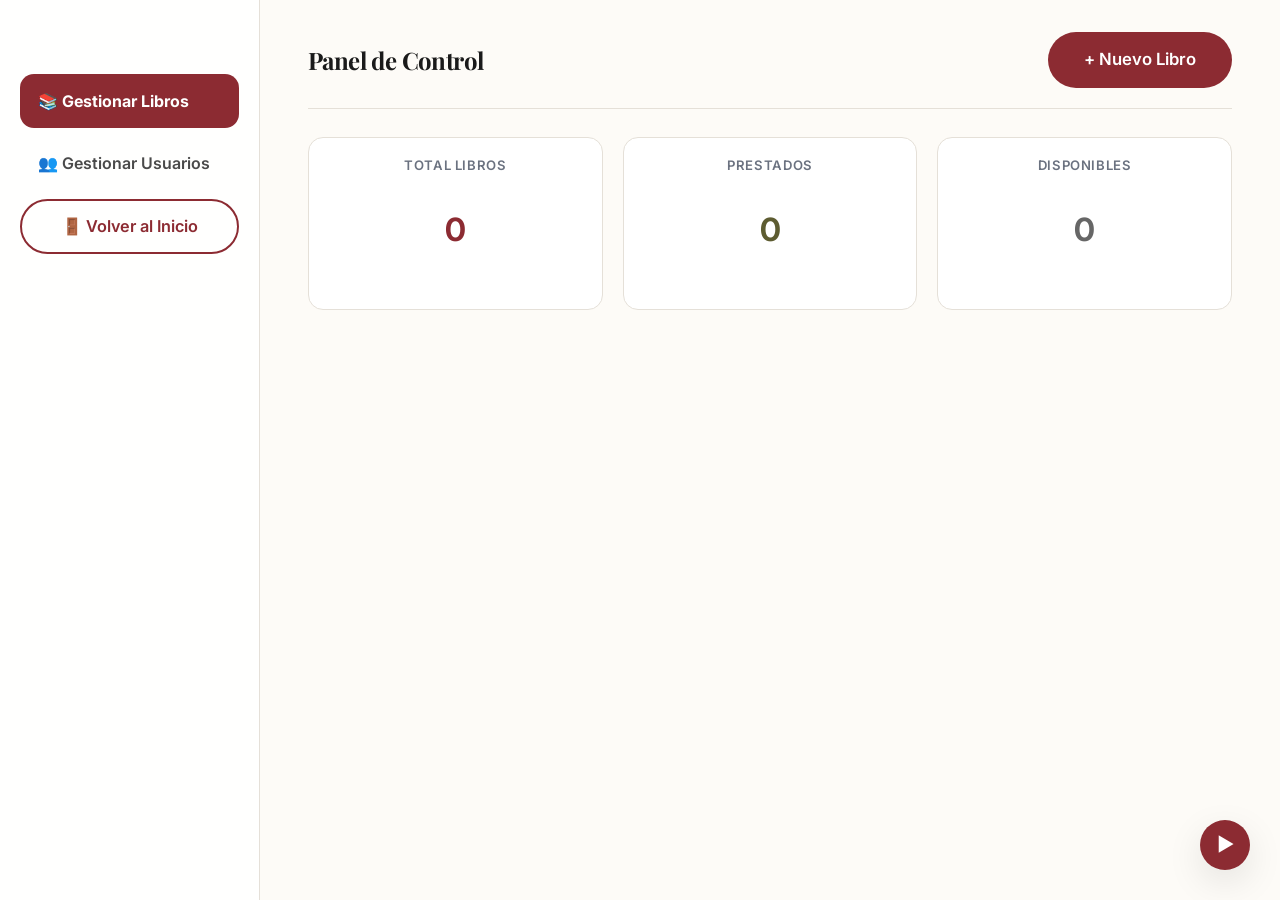
<file: administracion.html>
<!doctype html>
<html lang="es">
  <head>
    <meta charset="UTF-8" />
    <meta name="viewport" content="width=device-width, initial-scale=1.0" />
    <link rel="preconnect" href="https://fonts.googleapis.com" />
    <link rel="preconnect" href="https://fonts.gstatic.com" crossorigin />
    <link
      href="https://fonts.googleapis.com/css2?family=Inter:wght@400;500;600;700&family=Playfair+Display:wght@600;700;800&display=swap"
      rel="stylesheet"
    />
    <link rel="stylesheet" href="global.css" />
    <title>Panel de Administración - Biblioteca Digital</title>
  </head>

  <body>
    <audio id="musica-fondo" loop>
      <source src="imagenes/musicword-library-312688.mp3" type="audio/mpeg" />
    </audio>

    <button
      id="control-audio"
      class="boton-flotante-audio"
      onclick="toggleAudio()"
    >
      <span id="icono-audio">▶</span>
    </button>

    <script>
      function toggleAudio() {
        const audio = document.getElementById("musica-fondo");
        const icono = document.getElementById("icono-audio");

        if (audio.paused) {
          audio.play();
          icono.innerText = "⏸"; // Cambia a pausa
        } else {
          audio.pause();
          icono.innerText = "▶"; // Cambia a play
        }
      }
    </script>
    <div class="contenedor-panel" data-page="admin">
      <aside class="barra-lateral">
        <nav style="height: 100%; display: flex; flex-direction: column">
          <ul class="lista-nav" style="flex-grow: 1">
            <li class="lista-nav__item">
              <button class="lista-nav__link activo" data-target="libros">
                📚 Gestionar Libros
              </button>
            </li>
            <li class="lista-nav__item">
              <button class="lista-nav__link" data-target="usuarios">
                👥 Gestionar Usuarios
              </button>
            </li>

            <li
              class="lista-nav__item"
              style="margin-top: auto; padding-bottom: 20px"
            >
              <button
                id="btn-logout"
                class="btn btn--outline"
                style="
                  width: 100%;
                  color: var(--color-borgona);
                  border-color: var(--color-borgona);
                "
              >
                🚪 Volver al Inicio
              </button>
            </li>
          </ul>
        </nav>
      </aside>

      <main class="contenido-principal">

        <!-- ── Sección Libros ────────────────────────────── -->
        <section id="seccion-libros">
        <header class="header-admin">
          <h2>Panel de Control</h2>
          <button class="boton boton-principal" data-modal-open="nuevo-libro">
            + Nuevo Libro
          </button>
        </header>

        <section
          class="stats-grid"
          style="display: flex; gap: 20px; margin-bottom: 30px"
        >
          <div
            class="stat-card"
            style="
              background: white;
              padding: 20px;
              border-radius: 15px;
              flex: 1;
              text-align: center;
              border: 1px solid var(--color-borde);
            "
          >
            <h4>Total Libros</h4>
            <p
              id="stat-total"
              style="
                font-size: 2rem;
                font-weight: bold;
                color: var(--color-borgona);
              "
            >
              0
            </p>
          </div>
          <div
            class="stat-card"
            style="
              background: white;
              padding: 20px;
              border-radius: 15px;
              flex: 1;
              text-align: center;
              border: 1px solid var(--color-borde);
            "
          >
            <h4>Prestados</h4>
            <p
              id="stat-prestados"
              style="
                font-size: 2rem;
                font-weight: bold;
                color: var(--color-oliva);
              "
            >
              0
            </p>
          </div>
          <div
            class="stat-card"
            style="
              background: white;
              padding: 20px;
              border-radius: 15px;
              flex: 1;
              text-align: center;
              border: 1px solid var(--color-borde);
            "
          >
            <h4>Disponibles</h4>
            <p
              id="stat-disponibles"
              style="font-size: 2rem; font-weight: bold; color: #666;"
            >
              0
            </p>
          </div>
        </section>

        <div id="lista-admin-libros"></div>
        </section>

        <!-- ── Sección Usuarios (NUEVA) ──────────────────── -->
        <section id="seccion-usuarios" hidden>
          <header class="header-admin">
            <h2>Gestión de Usuarios</h2>
            <button class="boton boton-principal" data-modal-open="nuevo-usuario">
              + Nuevo Usuario
            </button>
          </header>
          <div id="lista-admin-usuarios"></div>
        </section>

      </main>
    </div>

    <div class="modal" data-modal="nuevo-libro" hidden>
      <div class="modal__content">
        <h3>Añadir Nuevo Libro</h3>
        <form class="form" data-admin-form="form">
          <label for="titulo">Título</label>
          <input type="text" name="titulo" id="titulo" required />

          <label for="autor">Autor</label>
          <input type="text" name="autor" id="autor" required />

          <label for="estado">Estado inicial</label>
          <select name="estado" id="estado">
            <option value="disponible" selected>Disponible</option>
            <option value="prestado">Prestado</option>
          </select>

          <label for="imagen-libro">Imagen de portada</label>
          <input
            type="file"
            name="imagen"
            id="imagen-libro"
            data-field="imagen"
            accept="image/*"
          />

          <div class="preview-imagen" data-preview="wrap" hidden>
            <p>Vista previa:</p>
            <img
              data-preview="img"
              style="max-width: 100px; border-radius: 10px"
            />
          </div>

          <!-- Campo de sinopsis manual -->
          <label for="sinopsis-manual">
            Sinopsis
            <span class="label-opcional">(opcional)</span>
          </label>
          <div class="sinopsis-wrap">
            <textarea
              id="sinopsis-manual"
              name="sinopsis"
              class="sinopsis-textarea"
              rows="5"
              maxlength="600"
              placeholder="Escribe aquí una breve descripción del libro, o pulsa el botón de abajo para obtenerla automáticamente..."
            ></textarea>
            <span class="sinopsis-contador"><span id="sinopsis-count">0</span>/600</span>
          </div>

          <!-- URL de portada: se rellena con Google Books o manualmente -->
          <label for="gb-imagen-url">URL de portada <span style="color:gray; font-size:0.8rem;">(opcional — se rellena automáticamente con Google Books)</span></label>
          <input type="url" id="gb-imagen-url" value="" placeholder="https://... o deja vacío" />

          <button type="button" id="btn-google-books" class="boton boton-contorno" style="width:100%; margin-bottom:10px;">
            🔍 Obtener portada y sinopsis de Google Books
          </button>

                    <div class="modal__actions">
            <button
              class="boton boton-contorno"
              type="button"
              data-modal-close="nuevo-libro"
            >
              Cancelar
            </button>
            <button class="boton boton-principal" type="submit">
              Guardar Libro
            </button>
          </div>
          <p
            data-admin-form="msg"
            style="text-align: center; margin-top: 10px"
          ></p>
        </form>
      </div>
    </div>

    <script src="js/admin.js" type="module"></script>

    <!-- ══ MODAL: Nuevo / Editar Usuario (NUEVO) ════════════ -->
    <div class="modal" data-modal="nuevo-usuario" hidden>
      <div class="modal__content">
        <h3 id="modal-usuario-titulo">Añadir Nuevo Usuario</h3>
        <form class="form" id="form-usuario">
          <input type="hidden" id="usuario-id" />

          <label for="usuario-email">Email</label>
          <input type="email" id="usuario-email" required />
          <small id="error-email" style="color: var(--color-borgona); display:block; margin-top:-14px; margin-bottom:10px;"></small>

          <label for="usuario-password">
            Contraseña
            <span id="pass-hint" style="font-size:0.8rem; color: var(--color-gris-claro);">(dejar vacío para no cambiarla)</span>
          </label>
          <input type="password" id="usuario-password" />
          <small id="error-password" style="color: var(--color-borgona); display:block; margin-top:-14px; margin-bottom:10px;"></small>

          <label for="usuario-rol">Rol</label>
          <select id="usuario-rol" style="padding: 10px 18px; border: 1px solid var(--color-borde); border-radius: 9999px; width: 100%; margin-bottom: 18px; background: white;">
            <option value="usuario">Usuario</option>
            <option value="admin">Admin</option>
          </select>

          <div class="modal__actions">
            <button class="boton boton-contorno" type="button" data-modal-close="nuevo-usuario">Cancelar</button>
            <button class="boton boton-principal" type="submit">Guardar</button>
          </div>
          <p id="msg-usuario" style="text-align: center; margin-top: 10px; min-height: 1.2em;"></p>
        </form>
      </div>
    </div>

    <script src="js/usuarios.js" type="module"></script>
  </body>
</html>
</file>
<file: global.css>
/* =========================================================
   1) Variables
   ========================================================= */
:root {
  --color-borgona: #8C2B32;
  --color-oliva: #5D5C31;
  --color-crema: #FDFBF7;
  --color-blanco-suave: #F9F6F0;
  --color-negro: #1A1A1A;
  --color-gris: #4A4A4A;
  --color-gris-claro: #6B7280;
  --color-borde: #e5e0d8;

  --radio-grande: 20px;
  --radio-muy-grande: 28px;

  --sombra-pequena: 0 12px 32px rgba(0, 0, 0, 0.08);
  --sombra-media: 0 12px 36px rgba(0, 0, 0, 0.10);
  --sombra-vidrio: 0 8px 32px rgba(31, 38, 135, 0.15);

  --transicion: all 0.32s cubic-bezier(0.4, 0, 0.2, 1);
  --desenfoque: blur(12px);
}

/* =========================================================
   2) Reset básico
   ========================================================= */
* {
  box-sizing: border-box;
}

body {
  margin: 0;
}

img {
  max-width: 100%;
  display: block;
}

button,
input {
  font: inherit;
}

.sr-only {
  position: absolute;
  width: 1px;
  height: 1px;
  padding: 0;
  margin: -1px;
  overflow: hidden;
  clip: rect(0, 0, 0, 0);
  white-space: nowrap;
  border: 0;
}

/* =========================================================
   3) Base + Tipografía (fuentes + estilos)
   ========================================================= */

/* Boton de audio */

.boton-flotante-audio {
  position: fixed;
  bottom: 30px;
  right: 30px;
  width: 50px;
  height: 50px;
  border-radius: 50%;
  background-color: var(--color-borgona);
  color: white;
  border: none;
  cursor: pointer;
  z-index: 9999;
  box-shadow: var(--sombra-media);
  display: flex;
  align-items: center;
  justify-content: center;
  font-size: 1.2rem;
  transition: var(--transicion);
}

.boton-flotante-audio:hover {
  transform: scale(1.1);
  background-color: var(--color-negro);
}

body {
  background: var(--color-crema);
  color: var(--color-negro);
  font-family: 'Inter', system-ui, sans-serif;
  line-height: 1.65;
  font-size: 16px;
}

.fuente-serie {
  font-family: 'Playfair Display', serif;
  letter-spacing: -0.025em;
}

h1,
h2,
h3,
h4 {
  font-family: 'Playfair Display', serif;
  letter-spacing: -0.025em;
  margin: 0;
  line-height: 1.1;
}

/* Textos reutilizables */
.texto-muted {
  color: var(--color-gris-claro);
  margin: 8px 0 0;
  font-size: 0.98rem;
}

small {
  color: var(--color-gris-claro);
  font-size: 0.98rem;
}

/* Títulos reutilizables */


.titulo-seccion {
  text-align: center;
  font-size: 2.8rem;
  font-weight: 800;
  margin: 0 0 24px;
}

.titulo-seccion--grande {
  font-size: 2.4rem;
  font-weight: 800;
  text-align: left;
  margin: 0;
}

.titulo-panel {
  font-size: 2.3rem;
  font-weight: 800;
  margin: 0 0 12px;
  line-height: 1.05;
}

/* Título de tarjeta */
.titulo-card {
  font-size: 1.35rem;
  font-weight: 800;
  margin: 0;
}

/* =========================================================
   4) Contenedores y filas (reutilizables)
   ========================================================= */
.contenedor-padded {
  padding: 48px 20px;
}

.seccion-index {
  padding-top: 24px;
  padding-bottom: 72px;
}

.fila-between {
  display: flex;
  justify-content: space-between;
  align-items: center;
  gap: 16px;
}

.fila-center {
  display: flex;
  justify-content: center;
  align-items: center;
}

/* =========================================================
   5) Botones (dos sistemas: .boton y .btn)
   ========================================================= */

/* ----- Sistema del alumno (login/admin) ----- */
.boton {
  padding: 14px 36px;
  border-radius: 9999px;
  font-weight: 600;
  font-size: 1.05rem;
  cursor: pointer;
  transition: var(--transicion);
  border: none;
  display: inline-block;
  text-decoration: none;
}

/* Solo en login: botón ancho */
.contenedor-form .boton {
  width: 100%;
}

.boton-principal,
.boton-borgona {
  background: var(--color-borgona);
  color: white;
}

.boton-contorno {
  background: transparent;
  border: 2px solid var(--color-borgona);
  color: var(--color-borgona);
}

.boton:hover {
  transform: translateY(-3px) scale(1.03);
}

.boton:active {
  transform: translateY(-1px) scale(1.01);
}

.boton:focus-visible {
  outline: 3px solid rgba(140, 43, 50, 0.35);
  outline-offset: 3px;
}

.boton-principal:hover,
.boton-borgona:hover {
  background: var(--color-negro);
  box-shadow: 0 14px 32px rgba(140, 43, 50, 0.22);
}

.boton-contorno:hover {
  background: rgba(140, 43, 50, 0.08);
}

/* ----- Sistema para index (tu HTML usa .btn) ----- */
.btn {
  padding: 12px 28px;
  border-radius: 9999px;
  font-weight: 600;
  font-size: 1.02rem;
  cursor: pointer;
  transition: var(--transicion);
  border: none;
  display: inline-flex;
  align-items: center;
  justify-content: center;
  text-decoration: none;
}

.btn:hover {
  transform: translateY(-2px);
}

.btn:active {
  transform: translateY(-1px);
}

.btn:focus-visible {
  outline: 3px solid rgba(140, 43, 50, 0.35);
  outline-offset: 3px;
}

.btn--primary {
  background: var(--color-borgona);
  color: #fff;
}

.btn--primary:hover {
  background: var(--color-negro);
  box-shadow: 0 14px 32px rgba(140, 43, 50, 0.22);
}

.btn--outline {
  background: transparent;
  border: 2px solid var(--color-borgona);
  color: var(--color-borgona);
}

.btn--outline:hover {
  background: rgba(140, 43, 50, 0.08);
}

/* Variante para botones sobre fondos oscuros (cabecera del hero) */
.btn--outline-light {
  background: rgba(255, 255, 255, 0.15);
  border: 2px solid rgba(255, 255, 255, 0.7);
  color: white;
  backdrop-filter: blur(4px);
}

.btn--outline-light:hover {
  background: rgba(255, 255, 255, 0.28);
  border-color: white;
}

.btn--ghost {
  background: transparent;
  color: var(--color-borgona);
  padding: 10px 16px;
}

.btn--ghost:hover {
  background: rgba(140, 43, 50, 0.08);
}

/* =========================================================
   6) Tarjetas (base + variantes)
   ========================================================= */
.card {
  border-radius: var(--radio-muy-grande);
  transition: var(--transicion);
}

.card--hover:hover {
  transform: translateY(-8px);
  box-shadow: var(--sombra-media);
}

.card--glass {
  background: rgba(255, 255, 255, 0.16);
  backdrop-filter: var(--desenfoque);
  -webkit-backdrop-filter: var(--desenfoque);
  border: 1px solid rgba(255, 255, 255, 0.22);
  box-shadow: var(--sombra-vidrio);
}

.card--stat {
  background: rgba(255, 255, 255, 0.88);
  border: 1px solid rgba(0, 0, 0, 0.06);
  box-shadow: var(--sombra-pequena);
}

/* Card de index (como no usa .tarjeta-libro, le damos base visual) */
.card {
  background: rgba(255, 255, 255, 0.92);
  border: 1px solid rgba(0, 0, 0, 0.06);
  box-shadow: var(--sombra-pequena);
}

.card__body {
  padding: 18px 20px 22px;
  display: flex;
  flex-direction: column;
  gap: 12px;
}

/* ── Tarjeta de libro (rediseño con portada) ── */
/* ── Flip card ──────────────────────────────────────────────── */
.tarjeta-libro {
  perspective: 1000px;
  background: transparent;
  border: none;
  box-shadow: none;
  border-radius: var(--radio-muy-grande);
  cursor: pointer;
  min-height: 420px;
}

.tarjeta-libro__flip-inner {
  position: relative;
  width: 100%;
  height: 100%;
  min-height: 420px;
  transition: transform 0.55s cubic-bezier(0.4, 0.2, 0.2, 1);
  transform-style: preserve-3d;
}

.tarjeta-libro.flipped .tarjeta-libro__flip-inner {
  transform: rotateY(180deg);
}

/* Cara delantera y trasera */
.tarjeta-libro__cara-front,
.tarjeta-libro__cara-back {
  position: absolute;
  top: 0; left: 0;
  width: 100%;
  height: 100%;
  min-height: 420px;
  backface-visibility: hidden;
  -webkit-backface-visibility: hidden;
  border-radius: var(--radio-muy-grande);
  overflow: hidden;
  display: flex;
  flex-direction: column;
  background: rgba(255, 255, 255, 0.92);
  border: 1px solid rgba(0, 0, 0, 0.06);
  box-shadow: var(--sombra-pequena);
}

/* La cara trasera empieza rotada */
.tarjeta-libro__cara-back {
  transform: rotateY(180deg);
  background: rgba(255, 255, 255, 0.97);
  border: 2px solid var(--color-borgona);
  justify-content: center;
  align-items: center;
  padding: 28px 24px;
  gap: 14px;
  text-align: center;
}

.tarjeta-libro__cara-front:hover {
  box-shadow: 0 20px 48px rgba(0, 0, 0, 0.13);
}

/* Cara trasera — sinopsis */
.tarjeta-libro__back-titulo {
  font-family: 'Playfair Display', serif;
  font-size: 1.2rem;
  font-weight: 700;
  color: var(--color-borgona);
  margin: 0;
  line-height: 1.3;
}

.tarjeta-libro__back-autor {
  font-size: 0.88rem;
  color: var(--color-gris-claro);
  margin: 0;
}

.tarjeta-libro__back-sinopsis {
  font-size: 0.88rem;
  color: var(--color-gris);
  line-height: 1.65;
  margin: 0;
  display: -webkit-box;
  -webkit-line-clamp: 7;
  -webkit-box-orient: vertical;
  overflow: hidden;
}

.tarjeta-libro__back-sin-desc {
  font-size: 0.85rem;
  color: var(--color-gris-claro);
  font-style: italic;
  margin: 0;
}

.tarjeta-libro__back-badge {
  display: inline-block;
  padding: 4px 14px;
  border-radius: 9999px;
  font-size: 0.78rem;
  font-weight: 700;
  background: rgba(123, 29, 29, 0.1);
  color: var(--color-borgona);
  border: 1px solid rgba(123, 29, 29, 0.25);
}

.tarjeta-libro__back-hint {
  font-size: 0.75rem;
  color: var(--color-gris-claro);
  margin-top: auto;
}

/* Zona de la portada */
.tarjeta-libro__portada-wrap {
  background: linear-gradient(135deg, #f0ebe3, #e8dfd4);
  display: flex;
  align-items: center;
  justify-content: center;
  padding: 20px;
  min-height: 200px;
}

.tarjeta-libro__portada {
  width: auto;
  max-width: 100%;
  max-height: 200px;
  object-fit: contain;
  border-radius: 10px;
  box-shadow: 0 8px 24px rgba(0,0,0,0.18);
  transition: var(--transicion);
}

.tarjeta-libro:hover .tarjeta-libro__portada {
  transform: scale(1.04);
}

/* Portada pequeña (para préstamos, en línea con texto) */
.tarjeta-libro__portada--pequena {
  width: 60px;
  height: 80px;
  object-fit: cover;
  border-radius: 8px;
  box-shadow: 0 4px 12px rgba(0,0,0,0.15);
  flex-shrink: 0;
}

/* Cuerpo de texto */
.tarjeta-libro__cuerpo {
  padding: 20px 22px 22px;
  display: flex;
  flex-direction: column;
  gap: 8px;
  flex: 1;
}

.tarjeta-libro__titulo {
  font-size: 1.15rem;
  font-weight: 800;
  margin: 0;
  color: var(--color-negro);
  line-height: 1.2;
}

.tarjeta-libro__autor {
  margin: 0;
  color: var(--color-gris-claro);
  font-size: 0.92rem;
}

.tarjeta-libro__desc {
  margin: 4px 0 0;
  font-size: 0.88rem;
  color: var(--color-gris);
  line-height: 1.5;
  display: -webkit-box;
  -webkit-line-clamp: 4;
  -webkit-box-orient: vertical;
  overflow: hidden;
  line-clamp: calc();
}

/* Badges de estado */
.badge {
  display: inline-block;
  padding: 4px 12px;
  border-radius: 9999px;
  font-size: 0.8rem;
  font-weight: 700;
  align-self: flex-start;
}

.badge--disponible {
  background: rgba(46, 125, 50, 0.12);
  color: #2e7d32;
}

.badge--prestado {
  background: rgba(140, 43, 50, 0.12);
  color: var(--color-borgona);
}

/* Skeleton loader mientras cargan las portadas */
.tarjeta-libro--skeleton {
  pointer-events: none;
}

.skeleton-portada {
  background: linear-gradient(90deg, #ede8e0 25%, #f5f0ea 50%, #ede8e0 75%);
  background-size: 200% 100%;
  animation: shimmer 1.4s infinite;
  height: 200px;
  border-radius: var(--radio-muy-grande) var(--radio-muy-grande) 0 0;
}

.skeleton-texto {
  height: 90px;
  margin: 16px;
  border-radius: 12px;
  background: linear-gradient(90deg, #ede8e0 25%, #f5f0ea 50%, #ede8e0 75%);
  background-size: 200% 100%;
  animation: shimmer 1.4s infinite;
}

@keyframes shimmer {
  0%   { background-position: 200% 0; }
  100% { background-position: -200% 0; }
}

/* ── Tarjeta en préstamos (layout horizontal con portada pequeña) ── */
#mis-prestamos .tarjeta-libro,
#catalogo-prestamos .tarjeta-libro {
  flex-direction: row;
  align-items: center;
  padding: 16px 20px;
  gap: 16px;
  min-height: unset;
}

#mis-prestamos .tarjeta-libro__cuerpo,
#catalogo-prestamos .tarjeta-libro__cuerpo {
  padding: 0;
}

/* ── Filas del panel admin ── */
.fila-admin-libro {
  display: flex;
  justify-content: space-between;
  align-items: center;
  gap: 16px;
  padding: 14px 18px;
  border-radius: 16px;
  margin-bottom: 10px;
  background: rgba(255,255,255,0.7);
  border: 1px solid rgba(0,0,0,0.06);
  transition: var(--transicion);
}

.fila-admin-libro:hover {
  background: rgba(140, 43, 50, 0.04);
}

.fila-admin-libro__info {
  display: flex;
  align-items: center;
  gap: 14px;
}

.admin-miniatura {
  width: 44px;
  height: 58px;
  object-fit: cover;
  border-radius: 8px;
  box-shadow: 0 3px 10px rgba(0,0,0,0.12);
  flex-shrink: 0;
}

.admin-miniatura--vacia {
  width: 44px;
  height: 58px;
  display: flex;
  align-items: center;
  justify-content: center;
  font-size: 1.5rem;
  background: linear-gradient(135deg, #f0ebe3, #e8dfd4);
  border-radius: 8px;
}

/* Preview de Google Books en el modal */
#gb-preview {
  margin-top: 14px;
  padding: 14px;
  border-radius: 16px;
  background: rgba(140, 43, 50, 0.05);
  border: 1px solid rgba(140, 43, 50, 0.12);
  display: flex;
  gap: 14px;
  align-items: flex-start;
}

#gb-preview[hidden] { display: none; }

#gb-preview-img {
  width: 60px;
  border-radius: 6px;
  box-shadow: 0 4px 12px rgba(0,0,0,0.15);
  flex-shrink: 0;
}

#gb-preview-desc {
  font-size: 0.88rem;
  color: var(--color-gris);
  line-height: 1.5;
  margin: 0;
}

.tarjeta-estadistica {
  border-radius: var(--radio-muy-grande);
  padding: 32px;
  text-align: center;
  background: rgba(255, 255, 255, 0.88);
  border: 1px solid rgba(0, 0, 0, 0.06);
  box-shadow: var(--sombra-pequena);
}

.tarjeta-vidrio {
  border-radius: var(--radio-muy-grande);
}

/* =========================================================
   7) Inputs por contexto (NO global input)
   ========================================================= */

/* Buscador (index) */
.buscador {
  max-width: 720px;
  margin: 40px auto 0;
  display: flex;
  gap: 10px;
  align-items: center;

  background: rgba(255, 255, 255, 0.88);
  backdrop-filter: blur(16px);
  -webkit-backdrop-filter: blur(16px);

  padding: 10px;
  border-radius: 9999px;
  box-shadow: 0 12px 40px rgba(0, 0, 0, 0.15);
}

.buscador__input {
  padding: 14px 16px;
  border: none;
  border-radius: 9999px;
  width: 100%;
  margin: 0;
  background: transparent;
  color: var(--color-negro);
}

.buscador__input::placeholder {
  color: rgba(26, 26, 26, 0.55);
}

.buscador__input:focus-visible {
  outline: 3px solid rgba(140, 43, 50, 0.25);
  outline-offset: 2px;
}

.buscador .btn {
  white-space: nowrap;
}

/* Formularios (login) */
.form input,
.form__input {
  padding: 10px 18px;
  border: 1px solid var(--color-borde);
  border-radius: 9999px;
  width: 100%;
  margin-bottom: 18px;
}

.contenedor-form h2 {
  text-align: center;
}

.form label {
  display: block;
  text-align: left;
  font-weight: 400;
  font-size: 0.98rem;
  color: var(--color-gris);
  margin: 12px 0 8px;
}

.form input:focus-visible,
.form__input:focus-visible {
  outline: 3px solid rgba(140, 43, 50, 0.25);
  outline-offset: 3px;
}

.form__mensaje {
  margin: 14px 0 0;
  color: var(--color-gris-claro);
  min-height: 1.2em;
}

/* =========================================================
   8) Portadas y grids
   ========================================================= */
.grid-destacados {
  display: grid;
  grid-template-columns: repeat(auto-fill, minmax(300px, 1fr));
  gap: 40px;
  max-width: 1200px;
  margin: 0 auto;
}

.portada-libro {
  width: 80%;
  max-width: 100%;
  height: auto;
  object-fit: contain;
  border-radius: var(--radio-grande);
  margin: 18px auto 0;
}


/* =========================================================
   9) Tabla admin (mejora mínima)
   ========================================================= */
.tabla-wrap {
  overflow: auto;
}

.tabla-datos {
  width: 100%;
  border-collapse: separate;
  border-spacing: 0 12px;
  background: transparent;
  border: none;
}

.tabla-datos th {
  text-align: left;
  padding: 16px 24px;
  color: var(--color-gris-claro);
  font-weight: 700;
  font-size: 0.98rem;
}

.tabla-datos td {
  padding: 22px 24px;
  background: white;
  vertical-align: middle;
  font-size: 1rem;
  color: var(--color-negro);
}

.tabla-datos tbody tr:hover td {
  background: rgba(140, 43, 50, 0.04);
}

.tabla-datos tr td:first-child {
  border-radius: 16px 0 0 16px;
}

.tabla-datos tr td:last-child {
  border-radius: 0 16px 16px 0;
}

.etiqueta-estado {
  display: inline-block;
  padding: 8px 12px;
  border-radius: 9999px;
  font-weight: 700;
  font-size: 0.95rem;
}

.estado-disponible {
  background: rgba(46, 125, 50, 0.12);
  color: #2e7d32;
}

/* =========================================================
   10) Layouts por página (index / login / admin)
   ========================================================= */

/* ---------- Index (tu HTML usa .hero) ---------- */
.hero {
  background:
    linear-gradient(rgba(140, 43, 50, 0.62), rgba(93, 92, 49, 0.72)),
    url("imagenes/fondo.png") center/cover no-repeat;
  color: white;
  text-align: center;
  padding: 60px 20px 70px;
  border-radius: 0 0 60px 60px;
}

.hero .titulo-hero {
  color: white;
  text-align: center;
  margin: 0 0 12px;
  font-size: 3rem;
}

/* Página del index */
.pagina {
  padding: 80px 20px;
}

/* ---------- Login ---------- */
.contenedor-login {
  display: flex;
  height: 100vh;
}

.lado-info {
  flex: 1.4;
  background:
    linear-gradient(rgba(26, 26, 26, 0.45), rgba(93, 92, 49, 0.65)),
    url("imagenes/fondo.png") center/cover no-repeat fixed;
  display: flex;
  align-items: center;
  justify-content: center;
  padding: 40px;
  color: white;
}

.lado-formulario {
  flex: 1;
  background: var(--color-crema);
  display: flex;
  align-items: center;
  justify-content: center;
}

.contenedor-form {
  width: 100%;
  max-width: 360px;
  background: white;
  padding: 48px;
  border-radius: var(--radio-muy-grande);
  box-shadow: var(--sombra-media);
  text-align: center;
}

/* Promo login */
.tarjeta-vidrio--login {
  width: min(720px, 90%);
  padding: 56px 64px;
  text-align: center;
  border-radius: 28px;

  background: linear-gradient(135deg, rgba(255, 255, 255, 0.22), rgba(255, 255, 255, 0.10));

  backdrop-filter: blur(14px);
  -webkit-backdrop-filter: blur(18px);

  border: 1px solid rgba(255, 255, 255, 0.28);

  box-shadow:
    0 18px 60px rgba(0, 0, 0, 0.28),
    inset 0 1px 0 rgba(255, 255, 255, 0.25);

  color: rgba(255, 255, 255, 0.92);
}

.tarjeta-vidrio--login h1 {
  font-size: 3.4rem;
  margin: 0;
}

.stats-login {
  display: flex;
  gap: 56px;
  margin-top: 40px;
  justify-content: center;
}

.stats-login strong {
  font-size: 1.45rem;
  font-weight: 800;
}

/* ---------- Admin ---------- */
.contenedor-panel {
  display: grid;
  grid-template-columns: 260px 1fr;
  min-height: 100vh;
}

/* Sidebar */
.barra-lateral {
  background: rgba(255, 255, 255, 0.92);
  border-right: 1px solid var(--color-borde);
  padding: 34px 20px;
  box-shadow: 2px 0 24px rgba(0, 0, 0, 0.05);
}

/* Nav */
.lista-nav {
  list-style: none;
  padding: 0;
  margin: 40px 0 0;
}

.lista-nav__item {
  margin-bottom: 8px;
}

.lista-nav__link {
  width: 100%;
  text-align: left;

  padding: 14px 18px;
  border-radius: 14px;

  cursor: pointer;
  color: var(--color-gris);

  transition: var(--transicion);
  font-weight: 600;
  font-size: 1rem;

  display: flex;
  align-items: center;
  gap: 12px;

  background: transparent;
  border: none;
}

.lista-nav__link:focus-visible {
  outline: 3px solid rgba(140, 43, 50, 0.25);
  outline-offset: 3px;
}

.lista-nav__link.activo {
  background: var(--color-borgona);
  color: white;
  font-weight: 700;
}

/* Contenido */
.contenido-principal {
  padding: 32px 48px 56px;
  background: var(--color-crema);
}

/* Cards de estadísticas */
.rejilla-estadisticas {
  display: grid;
  grid-template-columns: repeat(auto-fit, minmax(240px, 1fr));
  gap: 24px;
  margin-bottom: 34px;
}

.tarjeta-estadistica {
  padding: 26px 24px;
  text-align: center;
  border-radius: var(--radio-muy-grande);
  background: rgba(255, 255, 255, 0.92);
  border: 1px solid rgba(0, 0, 0, 0.06);
  box-shadow: 0 14px 32px rgba(0, 0, 0, 0.08);
  transition: var(--transicion);
}

.tarjeta-estadistica:hover {
  transform: translateY(-6px);
  box-shadow: 0 18px 44px rgba(0, 0, 0, 0.12);
}

.stats-valor {
  font-size: 3.1rem;
  font-weight: 800;
  color: var(--color-borgona);
  display: block;
  margin-bottom: 6px;
}

.panel-tabla {
  padding: 34px 34px 26px;
  border-radius: var(--radio-muy-grande);

  background: rgba(255, 255, 255, 0.78);
  backdrop-filter: blur(10px);
  -webkit-backdrop-filter: blur(10px);

  border: 1px solid rgba(255, 255, 255, 0.35);
  box-shadow: 0 18px 50px rgba(0, 0, 0, 0.10);
}

.panel-tabla__header {
  display: flex;
  justify-content: space-between;
  align-items: center;
  gap: 16px;
  margin-bottom: 22px;
}

/* Título del panel */
.titulo-seccion--grande {
  margin: 0;
}

/* Tabla */
.tabla-wrap {
  overflow: auto;
  border-radius: 22px;
}

/* Base */
.tabla-datos {
  width: 100%;
  border-collapse: separate;
  border-spacing: 0;
  background: transparent;
  border: none;
}

/* Cabecera más marcada */
.tabla-datos thead th {
  text-align: left;
  padding: 16px 18px;
  color: rgba(26, 26, 26, 0.55);
  font-weight: 800;
  font-size: 0.95rem;
  letter-spacing: 0.02em;

  background: rgba(253, 251, 247, 0.85);
  border-bottom: 1px solid rgba(0, 0, 0, 0.06);
}

/* Celdas */
.tabla-datos tbody td {
  padding: 18px 18px;
  background: rgba(255, 255, 255, 0.88);
  border-bottom: 1px solid rgba(0, 0, 0, 0.05);
  font-size: 1rem;
}

/* Zebra */
.tabla-datos tbody tr:nth-child(even) td {
  background: rgba(255, 255, 255, 0.72);
}

.tabla-datos tbody tr {
  transition: var(--transicion);
}

.tabla-datos tbody tr:hover td {
  background: rgba(140, 43, 50, 0.06);
}

.tabla-datos tbody tr:hover td:first-child {
  box-shadow: inset 4px 0 0 rgba(140, 43, 50, 0.85);
}

/* Redondeos en primera y última fila para que se vea como bloque */
.tabla-datos thead th:first-child {
  border-top-left-radius: 18px;
}

.tabla-datos thead th:last-child {
  border-top-right-radius: 18px;
}

.tabla-datos tbody tr:last-child td:first-child {
  border-bottom-left-radius: 18px;
}

.tabla-datos tbody tr:last-child td:last-child {
  border-bottom-right-radius: 18px;
}

/* Estado */
.etiqueta-estado {
  display: inline-block;
  padding: 8px 12px;
  border-radius: 9999px;
  font-weight: 800;
  font-size: 0.92rem;
}

.estado-disponible {
  background: rgba(46, 125, 50, 0.12);
  color: #2e7d32;
}

/* ===== Modal ===== */
.modal[hidden] {
  display: none;
}

.modal {
  position: fixed;
  inset: 0;
  z-index: 999;
}

.modal__overlay {
  position: absolute;
  inset: 0;
  background: rgba(0, 0, 0, 0.45);
}

.modal__content {
  position: relative;
  width: min(560px, calc(100% - 32px));
  margin: 40px auto;
  border-radius: var(--radio-muy-grande);
  background: rgba(255, 255, 255, 0.92);
  box-shadow: 0 22px 70px rgba(0, 0, 0, 0.20);
  border: 1px solid rgba(0, 0, 0, 0.06);
  padding: 26px 26px 22px;
  max-height: calc(100vh - 80px);
  overflow-y: auto;
}

.modal__header {
  display: flex;
  justify-content: space-between;
  align-items: center;
  gap: 12px;
  margin-bottom: 10px;
}

.modal__title {
  margin: 0;
  font-size: 1.9rem;
}

.modal__desc {
  margin: 0 0 18px;
  color: var(--color-gris-claro);
}

.modal__actions {
  display: flex;
  gap: 12px;
  justify-content: flex-end;
  margin-top: 6px;
}

/* Select consistente con inputs del formulario */
.form__select {
  padding: 10px 18px;
  border: 1px solid var(--color-borde);
  border-radius: 9999px;
  width: 100%;
  margin-bottom: 18px;
  background: white;
}

.form__file {
  width: 100%;
  margin-bottom: 18px;
  padding: 12px 14px;
  border: 1px dashed var(--color-borde);
  border-radius: 18px;
  background: rgba(255, 255, 255, 0.7);
}

.form__file::file-selector-button {
  margin-right: 12px;
  padding: 10px 16px;
  border-radius: 9999px;
  border: 2px solid var(--color-borgona);
  background: transparent;
  color: var(--color-borgona);
  font-weight: 700;
  cursor: pointer;
  transition: var(--transicion);
}

.form__file::file-selector-button:hover {
  background: rgba(140, 43, 50, 0.08);
  transform: translateY(-1px);
}

.form__file::file-selector-button:active {
  transform: translateY(0);
}

.preview-imagen {
  border: 1px solid rgba(0, 0, 0, 0.06);
  background: rgba(255, 255, 255, 0.75);
  border-radius: 22px;
  padding: 12px;
  margin: 6px 0 14px;
}

.preview-imagen__texto {
  margin: 0 0 10px;
  color: var(--color-gris-claro);
  font-size: 0.95rem;
}

.preview-imagen__img {
  width: 100%;
  max-height: 220px;
  object-fit: contain;
  border-radius: 18px;
}


/* =========================================================
   11) Multimedia y Animaciones
   ========================================================= */

/* Animación para que la página cargue de forma elegante */
@keyframes fadeInPage {
  from { opacity: 0; transform: translateY(10px); }
  to { opacity: 1; transform: translateY(0); }
}

.hero, .contenedor-login, .contenedor-panel {
  animation: fadeInPage 0.8s ease-out forwards;
}

/* Ajuste del Hero para que la imagen de fondo 
   no dificulte la lectura del texto */
.hero {
  position: relative;
  /* El degradado lineal asegura que el texto blanco se vea bien sobre cualquier foto */
  background: 
    linear-gradient(rgba(140, 43, 50, 0.45), rgba(26, 26, 26, 0.7)),
    url("imagenes/fondo.png") center/cover no-repeat;
  display: flex;
  flex-direction: column;
  justify-content: center;
  align-items: center;
  min-height: 400px;
}

/* =========================================================
   12) Media Queries (Tablet y Móvil)
   ========================================================= */

/* ----- TABLET (≤ 900px) ----- */
@media (max-width: 900px) {
  .contenedor-login {
    flex-direction: row; 
  }
  
  .lado-info {
    flex: 1;
    padding: 20px;
  }

  .tarjeta-vidrio--login h1 {
    font-size: 2.2rem;
  }

  /* Admin: El menú lateral se pone arriba */
  .contenedor-panel {
    grid-template-columns: 1fr;
  }

  .barra-lateral {
    border-right: none;
    border-bottom: 1px solid var(--color-borde);
  }

  .lista-nav {
    display: flex;
    flex-wrap: wrap;
    gap: 10px;
    margin-top: 10px;
  }

  .grid-destacados {
    grid-template-columns: repeat(2, 1fr);
    gap: 20px;
  }
}

/* ----- MÓVIL (≤ 600px) ----- */
@media (max-width: 600px) {
  /* En móvil quitamos la imagen lateral del login para ir directos al grano */
  .lado-info {
    display: none;
  }

  .contenedor-form {
    max-width: 100%;
    margin: 20px;
    padding: 30px 20px;
    box-shadow: none;
  }

  .hero .titulo-hero {
    font-size: 2rem;
    padding: 0 10px;
  }

  /* Buscador apilado */
  .buscador {
    flex-direction: column;
    width: 90%;
    border-radius: 20px;
    padding: 15px;
  }

  .buscador__input {
    text-align: center;
    margin-bottom: 10px;
  }

  .buscador .btn {
    width: 100%;
  }

  .grid-destacados {
    grid-template-columns: 1fr;
  }

  /* REQUISITO: Tabla con scroll horizontal para no romper el layout */
  .tabla-wrap {
    display: block;
    width: 100%;
    overflow-x: auto;
    -webkit-overflow-scrolling: touch;
  }

  .tabla-datos {
    min-width: 600px;
  }

  .rejilla-estadisticas {
    grid-template-columns: 1fr;
  }
}
/* =========================================================
   AÑADIDOS — Nuevas funcionalidades
   ========================================================= */

.hero-mini {
  background:
    linear-gradient(rgba(140, 43, 50, 0.7), rgba(26, 26, 26, 0.75)),
    url("imagenes/fondo.png") center/cover no-repeat;
  color: white;
}

.header-usuario {
  display: flex;
  justify-content: space-between;
  align-items: center;
  padding: 22px 36px;
  flex-wrap: wrap;
  gap: 12px;
}

.header-usuario__marca h1 { color: white; font-size: 1.8rem; margin: 0; }
.header-usuario__bienvenida { margin: 4px 0 0; font-size: 0.9rem; color: rgba(255,255,255,0.75); font-style: italic; }
.header-usuario__nav { display: flex; align-items: center; gap: 20px; }
.header-usuario__nav a { color: rgba(255,255,255,0.85); font-size: 0.95rem; font-weight: 500; text-decoration: none; transition: var(--transicion); }
.header-usuario__nav a:hover { color: white; }

.stats-grid { display: flex; gap: 20px; margin-bottom: 32px; }
.stat-card { background: white; border: 1px solid var(--color-borde); border-radius: var(--radio-muy-grande); padding: 24px 20px; flex: 1; text-align: center; transition: var(--transicion); }
.stat-card:hover { transform: translateY(-4px); box-shadow: var(--sombra-media); }
.stat-card h4 { font-family: 'Inter', system-ui, sans-serif; font-size: 0.82rem; font-weight: 600; text-transform: uppercase; letter-spacing: 0.05em; color: var(--color-gris-claro); margin-bottom: 10px; }

.header-admin { display: flex; justify-content: space-between; align-items: center; gap: 16px; margin-bottom: 28px; padding-bottom: 20px; border-bottom: 1px solid var(--color-borde); }

.filtros-wrap { max-width: 860px; margin: 20px auto 0; display: grid; grid-template-columns: 1fr 1fr 1fr auto; gap: 10px; align-items: end; }
.filtro-grupo label { display: block; font-size: 0.78rem; font-weight: 600; text-transform: uppercase; letter-spacing: 0.05em; color: rgba(255,255,255,0.6); margin-bottom: 6px; }
.filtro-grupo input, .filtro-grupo select { width: 100%; padding: 11px 16px; border-radius: 9999px; border: 1px solid rgba(255,255,255,0.25); background: rgba(255,255,255,0.15); color: white; font-size: 0.92rem; margin-bottom: 0; backdrop-filter: blur(8px); }
.filtro-grupo input::placeholder { color: rgba(255,255,255,0.5); }
.filtro-grupo input:focus-visible, .filtro-grupo select:focus-visible { outline: 2px solid rgba(255,255,255,0.6); }
.filtro-grupo select option { background: var(--color-negro); color: white; }

#banner-recomendaciones { max-width: 1200px; margin: 0 auto 24px; padding: 12px 20px; background: rgba(140,43,50,0.08); border: 1px solid rgba(140,43,50,0.2); border-radius: 14px; font-size: 0.92rem; color: var(--color-negro); }

#panel-preferencias { background: white; border: 1px solid var(--color-borde); border-radius: var(--radio-muy-grande); padding: 28px 32px; margin-bottom: 40px; box-shadow: var(--sombra-pequena); }
#panel-preferencias input { padding: 10px 16px; border-radius: 9999px; border: 1px solid var(--color-borde); width: 100%; font-size: 0.92rem; color: var(--color-negro); background: var(--color-crema); transition: var(--transicion); }
#panel-preferencias input:focus-visible { outline: 2px solid rgba(140,43,50,0.3); border-color: var(--color-borgona); }
#panel-preferencias label { display: block; font-size: 0.78rem; font-weight: 600; text-transform: uppercase; letter-spacing: 0.05em; color: var(--color-gris-claro); margin-bottom: 6px; }

#mis-prestamos .tarjeta-libro { flex-direction: column; padding: 20px; align-items: stretch; }
#mis-prestamos .tarjeta-libro__cuerpo { padding: 0; }

#paginacion-disponibles { display: flex; gap: 8px; justify-content: center; margin-top: 28px; flex-wrap: wrap; }

@media (max-width: 680px) {
  .filtros-wrap { grid-template-columns: 1fr; }
  .stats-grid { flex-direction: column; }
  .header-usuario { padding: 16px 20px; }
}
/* ── Clases generadas por JavaScript ────────────────────────── */

/* app.js — modal de reseñas */
.resena-sin-datos { color: var(--color-gris-claro); font-style: italic; }
.resena-item { padding: 16px 0; border-bottom: 1px solid var(--color-borde); }
.resena-item__cabecera { display: flex; justify-content: space-between; align-items: center; margin-bottom: 8px; }
.resena-item__estrellas { color: var(--color-borgona); font-size: 1.1rem; }
.resena-item__meta { font-size: 0.82rem; color: var(--color-gris-claro); }
.resena-item__comentario { margin: 0; font-size: 0.93rem; color: var(--color-gris); line-height: 1.6; }
.resena-item__sin-comentario { margin: 0; font-size: 0.88rem; color: var(--color-gris-claro); font-style: italic; }

/* app.js — catálogo vacío */
.catalogo-vacio { color: var(--color-gris-claro); font-style: italic; text-align: center; grid-column: 1 / -1; }

/* app.js — género en la tarjeta */
.tarjeta-libro__genero { font-size: 0.8rem; color: var(--color-borgona); margin: 2px 0 0; font-style: italic; }

/* app.js — reseñas en la tarjeta */
.resenas-wrap__fila { display: flex; align-items: center; gap: 8px; margin-top: 6px; flex-wrap: wrap; }
.resenas-wrap__media { color: var(--color-borgona); }
.resenas-wrap__cuenta { color: var(--color-gris-claro); font-size: 0.82rem; }
.btn-ver-resenas { background: none; border: none; cursor: pointer; color: var(--color-borgona); font-size: 0.82rem; font-weight: 600; padding: 0; text-decoration: underline; }

/* app.js — banner de preferencias */
.banner-prefs__link { color: var(--color-borgona); }

/* admin.js — info del libro en la lista */
.admin-libro__autor { color: gray; margin-left: 6px; }
.admin-libro__badge { margin-left: 10px; }

/* admin.js y usuarios.js — tabla de usuarios */
.tabla-usuarios { width: 100%; border-collapse: collapse; background: white; border-radius: 12px; overflow: hidden; box-shadow: 0 2px 8px rgba(0,0,0,0.07); }
.tabla-usuarios thead tr { background: var(--color-borgona); color: white; text-align: left; }
.tabla-usuarios th { padding: 14px 18px; }
.tabla-usuarios td { padding: 12px 18px; }
.tabla-usuarios td.td-meta { font-size: 0.85rem; }
.tabla-usuarios tr.fila-par { background: #fafafa; }
.tabla-usuarios tr.fila-impar { background: white; }
.badge-rol { color: white; padding: 3px 12px; border-radius: 20px; font-size: 0.8rem; }
.badge-rol--admin { background: var(--color-borgona); }
.badge-rol--usuario { background: var(--color-oliva, #6b7c3a); }

/* prestamos.js — tarjeta de libro prestado */
.prestamo-portada { width: 54px; height: 72px; object-fit: cover; border-radius: 6px; flex-shrink: 0; }
.prestamo-cabecera { display: flex; gap: 14px; align-items: center; }
.prestamo-nota-wrap { margin-top: 14px; border-top: 1px solid lightgray; padding-top: 12px; }
.prestamo-nota-label { font-size: 0.85rem; color: gray; margin-bottom: 6px; }
.prestamo-nota-textarea { width: 100%; padding: 8px 12px; border-radius: 12px; border: 1px solid gray; font-size: 0.85rem; resize: vertical; min-height: 60px; }
.prestamo-botones { display: flex; gap: 8px; margin-top: 8px; }

/* prestamos.js — reseña inline */
.resena-inline-label { font-size: 0.85rem; color: gray; margin-bottom: 8px; }
.resena-inline-estrellas { display: flex; gap: 6px; margin-bottom: 8px; }
.resena-inline-estrella { font-size: 1.4rem; background: none; border: none; cursor: pointer; opacity: 0.3; transition: opacity 0.2s; }
.resena-inline-textarea { width: 100%; padding: 8px 12px; border-radius: 12px; border: 1px solid gray; font-size: 0.85rem; resize: vertical; min-height: 60px; }
.resena-inline-btn { margin-top: 8px; font-size: 0.85rem; width: 100%; }
.resena-inline-msg { font-size: 0.82rem; margin-top: 6px; min-height: 1em; }

/* prestamos.js — género en tarjeta disponible */
.tarjeta-disponible__genero { font-size: 0.8rem; color: gold; margin: 0; }

/* prestamos.js — mensajes de estado */
.msg-cargando { color: gray; }
.msg-vacio { color: gray; font-style: italic; }


/* ═══════════════════════════════════════════════════════════
   Clases utilitarias para eliminar estilos inline del JS
   ═══════════════════════════════════════════════════════════ */

/* app.js — item de reseña en el modal */
.resena-item {
  padding: 16px 0;
  border-bottom: 1px solid var(--color-borde);
}

/* app.js — texto de reseña sin comentario */
.resena-sin-comentario {
  margin: 0;
  font-size: 0.88rem;
  color: var(--color-gris-claro);
  font-style: italic;
}

/* app.js — texto de reseña con comentario */
.resena-comentario {
  margin: 0;
  font-size: 0.93rem;
  color: var(--color-gris);
  line-height: 1.6;
}

/* app.js — cabecera de cada reseña (estrellas + autor/fecha) */
.resena-cabecera {
  display: flex;
  justify-content: space-between;
  align-items: center;
  margin-bottom: 8px;
}

.resena-estrellas {
  color: var(--color-borgona);
  font-size: 1.1rem;
}

.resena-meta {
  font-size: 0.82rem;
  color: var(--color-gris-claro);
}

/* app.js — bloque de reseñas dentro de una tarjeta */
.resenas-tarjeta {
  display: flex;
  align-items: center;
  gap: 8px;
  margin-top: 6px;
  flex-wrap: wrap;
}

.resenas-media {
  color: var(--color-borgona);
}

.resenas-cantidad {
  color: var(--color-gris-claro);
  font-size: 0.82rem;
}

.btn-ver-resenas {
  background: none;
  border: none;
  cursor: pointer;
  color: var(--color-borgona);
  font-size: 0.82rem;
  font-weight: 600;
  padding: 0;
  text-decoration: underline;
}

/* admin.js — fila de la lista de libros */
.fila-admin-libro__autor {
  color: gray;
  margin-left: 6px;
}

.badge--admin {
  margin-left: 10px;
}

/* admin.js — botón eliminar libro */
.btn-eliminar-libro {
  font-size: 0.85rem;
  padding: 6px 16px;
}

/* admin.js — mensajes de estado del formulario */
.msg-ok    { color: green; }
.msg-error { color: red; }
.msg-warn  { color: orange; }
.msg-info  { color: var(--color-borgona); }
.msg-cargando { color: blue; }

/* usuarios.js — tabla de usuarios */
.tabla-usuarios {
  width: 100%;
  border-collapse: collapse;
  background-color: white;
  border-radius: 12px;
  overflow: hidden;
  box-shadow: 0 2px 8px rgba(0,0,0,0.07);
}

.tabla-usuarios th {
  padding: 14px 18px;
  background: var(--color-borgona);
  color: white;
  text-align: left;
}

.tabla-usuarios td {
  padding: 12px 18px;
}

.tabla-usuarios tr:nth-child(even) {
  background-color: #fafafa;
}

.tabla-usuarios tr {
  border-bottom: 1px solid var(--color-borde);
}

.badge-rol {
  color: white;
  padding: 3px 12px;
  border-radius: 20px;
  font-size: 0.8rem;
}

.badge-rol--admin   { background: var(--color-borgona); }
.badge-rol--usuario { background: var(--color-oliva); }

.td-fecha { font-size: 0.85rem; }

.btn-eliminar-usuario {
  font-size: 0.85rem;
  padding: 5px 14px;
  color: var(--color-borgona);
  border-color: var(--color-borgona);
}

/* prestamos.js — tarjeta de libro prestado */
.tarjeta-prestado {
  display: flex;
  flex-direction: column;
  padding: 20px;
}

.tarjeta-prestado__cabecera {
  display: flex;
  gap: 14px;
  align-items: center;
}

.tarjeta-prestado__portada {
  width: 54px;
  height: 72px;
  object-fit: cover;
  border-radius: 6px;
  flex-shrink: 0;
}

.tarjeta-prestado__nota-wrap {
  margin-top: 14px;
  border-top: 1px solid lightgray;
  padding-top: 12px;
}

.tarjeta-prestado__nota-label {
  font-size: 0.85rem;
  color: gray;
  margin-bottom: 6px;
}

.tarjeta-prestado__textarea {
  width: 100%;
  padding: 8px 12px;
  border-radius: 12px;
  border: 1px solid gray;
  background: rgba(255,255,255,0.04);
  font-size: 0.85rem;
  resize: vertical;
  min-height: 60px;
}

.tarjeta-prestado__acciones {
  display: flex;
  gap: 8px;
  margin-top: 8px;
}

.btn-accion-prestamo {
  font-size: 0.85rem;
}

.msg-resena {
  font-size: 0.82rem;
  margin-top: 6px;
  min-height: 1em;
}

/* prestamos.js — sección de reseña dentro de la tarjeta */
.resena-wrap {
  margin-top: 14px;
  border-top: 1px solid lightgray;
  padding-top: 12px;
}

.resena-label {
  font-size: 0.85rem;
  color: gray;
  margin-bottom: 8px;
}

.estrellas-wrap {
  display: flex;
  gap: 6px;
  margin-bottom: 8px;
}

.btn-estrella {
  font-size: 1.4rem;
  background: none;
  border: none;
  cursor: pointer;
  opacity: 0.3;
  transition: opacity 0.2s;
}

.btn-estrella.activa { opacity: 1; }

.btn-enviar-resena {
  margin-top: 8px;
  font-size: 0.85rem;
  width: 100%;
}

/* prestamos.js — paginación */
.paginacion {
  display: flex;
  gap: 8px;
  justify-content: center;
  margin-top: 24px;
}

.btn-pagina {
  min-width: 40px;
}

/* prestamos.js — genero del libro en tarjeta disponible */
.tarjeta-disponible__genero {
  font-size: 0.8rem;
  color: gold;
  margin: 0;
}

/* prestamos.js — mensajes de lista vacía */
.msg-lista-vacia {
  color: gray;
  font-style: italic;
}

/* app.js — género en tarjeta del catálogo */
.tarjeta-libro__genero {
  font-size: 0.8rem;
  color: var(--color-borgona);
  margin: 2px 0 0;
  font-style: italic;
}

/* login.js / registro.js — mensajes de estado del formulario de auth */
.auth-mensaje--ok    { color: green; }
.auth-mensaje--error { color: red; }
.auth-mensaje--info  { color: blue; }

/* ── Textarea de sinopsis en el modal de nuevo libro ─────── */
.sinopsis-wrap {
  position: relative;
  margin-bottom: 18px;
}

.sinopsis-textarea {
  width: 100%;
  padding: 14px 18px;
  border: 1px solid var(--color-borde);
  border-radius: 16px;
  font-size: 0.95rem;
  font-family: inherit;
  color: var(--color-gris);
  background: white;
  resize: vertical;
  min-height: 120px;
  line-height: 1.6;
  transition: border-color 0.2s, box-shadow 0.2s;
  box-sizing: border-box;
}

.sinopsis-textarea:focus {
  outline: none;
  border-color: var(--color-borgona);
  box-shadow: 0 0 0 3px rgba(123, 29, 29, 0.12);
}

.sinopsis-textarea::placeholder {
  color: #bbb;
  font-style: italic;
}

/* Contador de caracteres abajo a la derecha */
.sinopsis-contador {
  position: absolute;
  bottom: 10px;
  right: 14px;
  font-size: 0.75rem;
  color: #bbb;
  pointer-events: none;
}

/* Etiqueta "(opcional)" al lado del label */
.label-opcional {
  font-size: 0.8rem;
  color: var(--color-gris-claro);
  font-weight: 400;
  margin-left: 6px;
}
</file>
